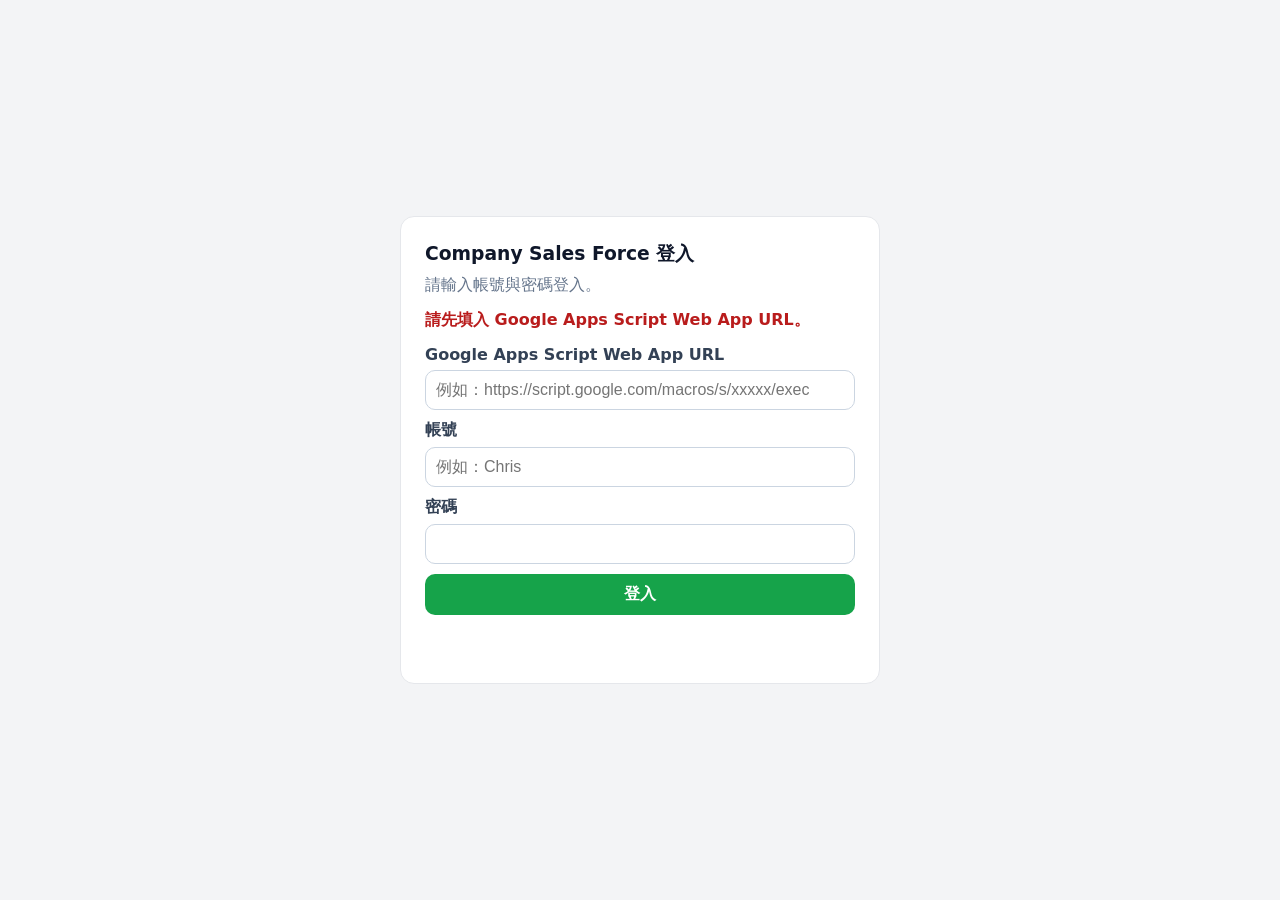
<file: index.html>
<!doctype html>
<html lang="zh-Hant">
  <head>
    <meta charset="UTF-8" />
    <meta name="viewport" content="width=device-width, initial-scale=1.0" />
    <title>Company Sales Force Login</title>
    <link rel="stylesheet" href="styles.css" />
  </head>
  <body>
    <section class="login-wrap">
      <article class="login-card">
        <h1>Company Sales Force 登入</h1>
        <p>請輸入帳號與密碼登入。</p>
        <p id="apiStatus" class="status-text">系統連線檢查中...</p>
        <form id="loginForm" class="login-form">
          <label>Google Apps Script Web App URL
            <input id="apiBase" required placeholder="例如：https://script.google.com/macros/s/xxxxx/exec" />
          </label>
          <label>帳號
            <input id="loginUsername" required placeholder="例如：Chris" />
          </label>
          <label>密碼
            <input id="loginPassword" type="password" required />
          </label>
          <button type="submit" class="btn-primary">登入</button>
          <p id="loginError" class="error-text"></p>
        </form>
      </article>
    </section>
    <script src="app.js"></script>
  </body>
</html>
</file>
<file: styles.css>
:root {
  --bg: #f3f4f6;
  --card: #ffffff;
  --line: #e5e7eb;
  --ink: #0f172a;
  --muted: #64748b;
  --good: #16a34a;
  --primary: #4f46e5;
}
* { box-sizing: border-box; }
body {
  margin: 0;
  font-family: "Noto Sans TC", system-ui, sans-serif;
  background: var(--bg);
  color: var(--ink);
}
.hidden { display: none; }
.login-wrap {
  min-height: 100vh;
  display: grid;
  place-items: center;
  padding: 16px;
}
.login-card {
  width: min(480px, 100%);
  background: #fff;
  border: 1px solid var(--line);
  border-radius: 14px;
  padding: 24px;
}
.login-card h1 { margin: 0 0 8px; }
.login-card p { margin: 0 0 14px; color: var(--muted); }
.login-form { display: grid; gap: 10px; }
.error-text { min-height: 20px; color: #dc2626; }
.status-text { font-weight: 700; }
.status-ok { color: #15803d !important; }
.status-error { color: #b91c1c !important; }
.topbar {
  background: #fff;
  border-bottom: 1px solid var(--line);
  padding: 16px 24px;
  display: flex;
  justify-content: space-between;
  align-items: center;
  gap: 14px;
}
.topbar h1 { margin: 0; }
.topbar p { margin: 6px 0 0; color: var(--muted); }
.session-block { display: flex; align-items: center; gap: 10px; }
.container { max-width: 1400px; margin: 16px auto; padding: 0 16px 20px; }
.card {
  background: var(--card);
  border: 1px solid var(--line);
  border-radius: 14px;
  padding: 16px;
  margin-bottom: 16px;
}
.form-grid {
  display: grid;
  grid-template-columns: repeat(4, minmax(170px, 1fr));
  gap: 12px;
}
.filters {
  display: grid;
  grid-template-columns: repeat(4, minmax(170px, 1fr));
  gap: 12px;
}
label { display: flex; flex-direction: column; gap: 6px; font-weight: 600; color: #334155; }
input, select, textarea, button {
  border: 1px solid #cbd5e1;
  border-radius: 10px;
  padding: 10px;
  font-size: 16px;
}
textarea { resize: vertical; }
.full { grid-column: 1 / -1; }
.btn-primary {
  background: var(--good);
  color: #fff;
  border: 0;
  cursor: pointer;
  font-weight: 700;
}
.btn-secondary {
  background: #eef2ff;
  color: var(--primary);
  border: 0;
  cursor: pointer;
  font-weight: 700;
}
.metrics-grid {
  display: grid;
  grid-template-columns: repeat(4, minmax(200px, 1fr));
  gap: 12px;
  margin-bottom: 16px;
}
.metric-card {
  background: #fff;
  border: 1px solid var(--line);
  border-radius: 12px;
  padding: 14px;
}
.metric-card h3 { margin: 0; color: #475569; font-size: 18px; }
.metric-card .v { margin-top: 10px; font-size: 30px; font-weight: 800; }
.metric-card .s { color: var(--muted); }
.table-wrap { overflow-x: auto; }
table { width: 100%; border-collapse: collapse; }
th, td { border-bottom: 1px solid var(--line); padding: 10px; text-align: left; }
.status-chip { padding: 4px 8px; border-radius: 999px; font-weight: 700; }
.成交 { background: #dcfce7; color: #166534; }
.結案 { background: #d1fae5; color: #065f46; }
@media (max-width: 1024px) {
  .form-grid, .filters, .metrics-grid { grid-template-columns: 1fr 1fr; }
}
@media (max-width: 640px) {
  .topbar { flex-direction: column; align-items: flex-start; }
  .form-grid, .filters, .metrics-grid { grid-template-columns: 1fr; }
}
</file>
